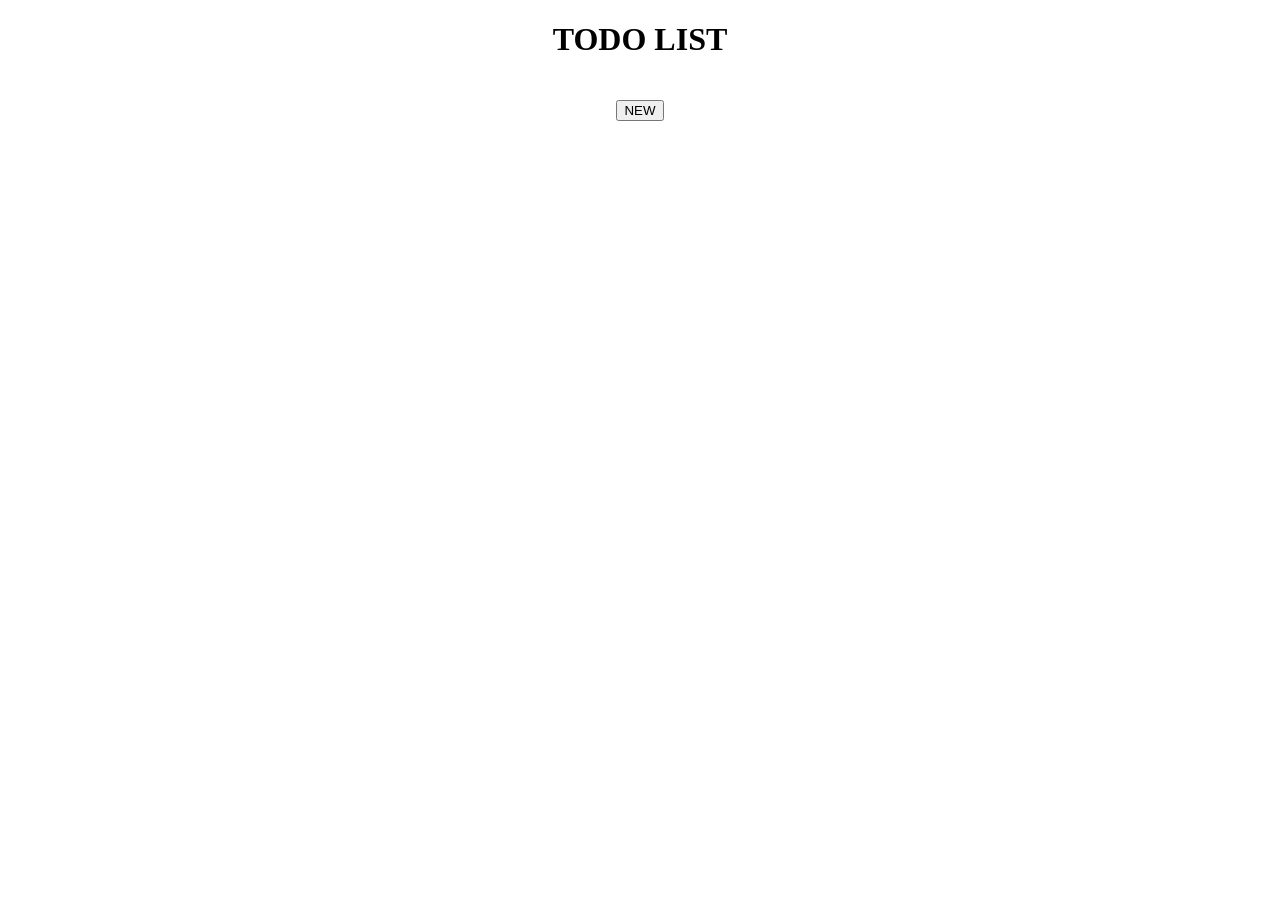
<file: cell03/ex03/index.html>
<!DOCTYPE html>
<html lang="en">

<head>
  <meta charset="UTF-8" />
  <meta name="viewport" content="width=device-width, initial-scale=1.0" />
  <title>Document</title>
  <link rel="stylesheet" href="todo.css">
</head>
<body>
  <div style="width: 100%; text-align: center">
    <h1>TODO LIST</h1>
    <div style="margin-left: auto; margin-right: auto; padding: 10px" id="ft_list"></div>
    <button onclick="create()">NEW</button>
  </div>
</body>
<script src="todo.js"></script>

</html>
</file>
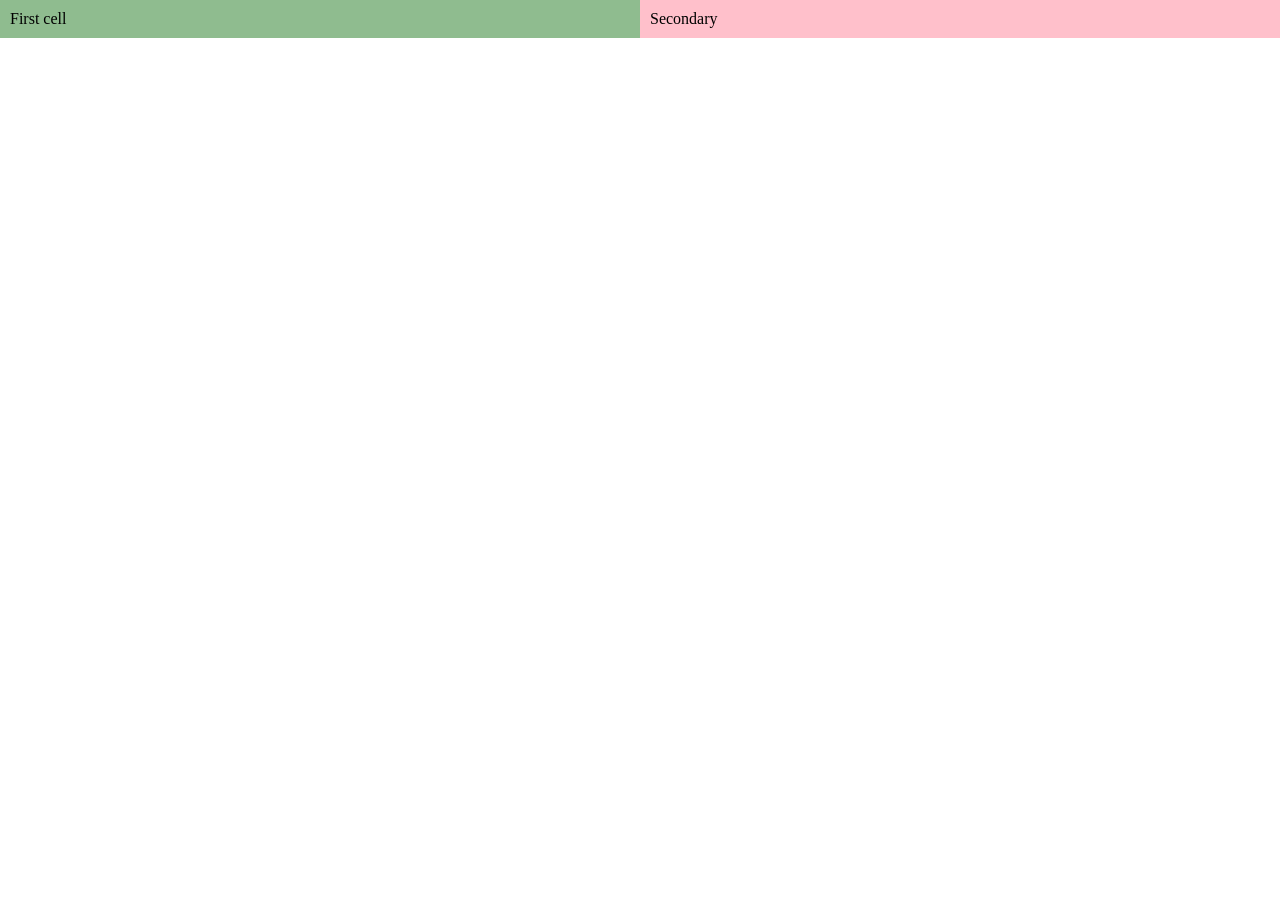
<file: cell01/ex05/tab.html>
<!DOCTYPE html>
<html lang="en">

<head>
  <meta charset="UTF-8" />
  <meta name="viewport" content="width=device-width, initial-scale=1.0" />
  <title>Document</title>
</head>
<style>
  body {
    margin: 0;
  }
</style>

<body>
  <div style="width: 100%; display: flex">
    <div style="background-color: darkseagreen; width: 100%; padding: 10px">
      First cell
    </div>
    <div style="background-color: pink; width: 100%; padding: 10px">
      Secondary
    </div>
  </div>
</body>

</html>
</file>
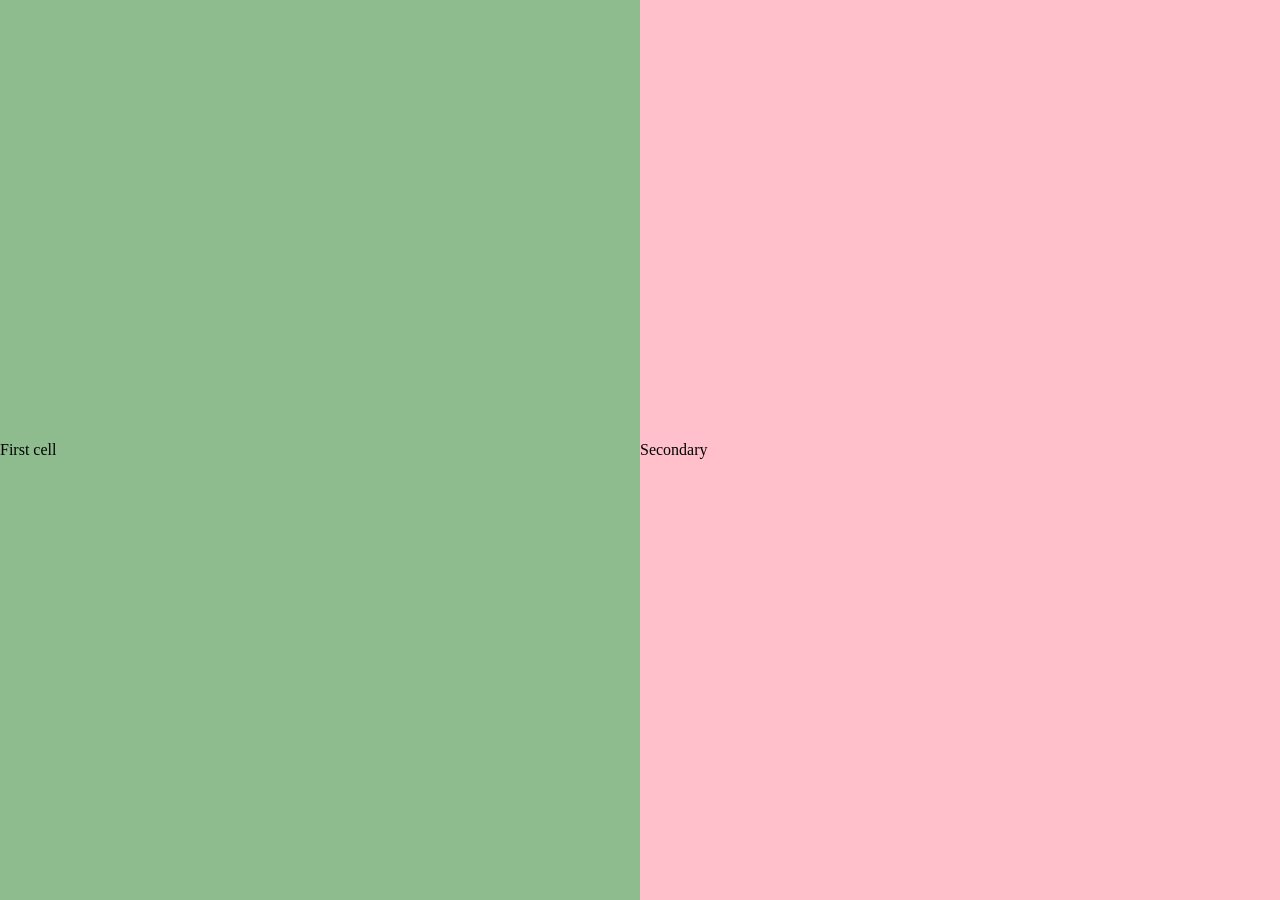
<file: cell01/ex06/responsive.html>
<!DOCTYPE html>
<html lang="en">

<head>
  <meta charset="UTF-8" />
  <meta name="viewport" content="width=device-width, initial-scale=1.0" />
  <title>Document</title>
</head>
<style>
  body {
    margin: 0;
  }

  .box {
    display: flex;
    width: 100%;
  }

  .b1,
  .b2 {
    width: 100%;
    height: 100%;
    display: flex;
    align-items: center;
    height: 100vh;
  }

  .b1 {
    background-color: darkseagreen;
  }

  .b2 {
    background-color: pink;
  }
</style>

<body>
  <div class="box">
    <div class="b1">First cell</div>
    <div class="b2">Secondary</div>
  </div>
</body>

</html>
</file>
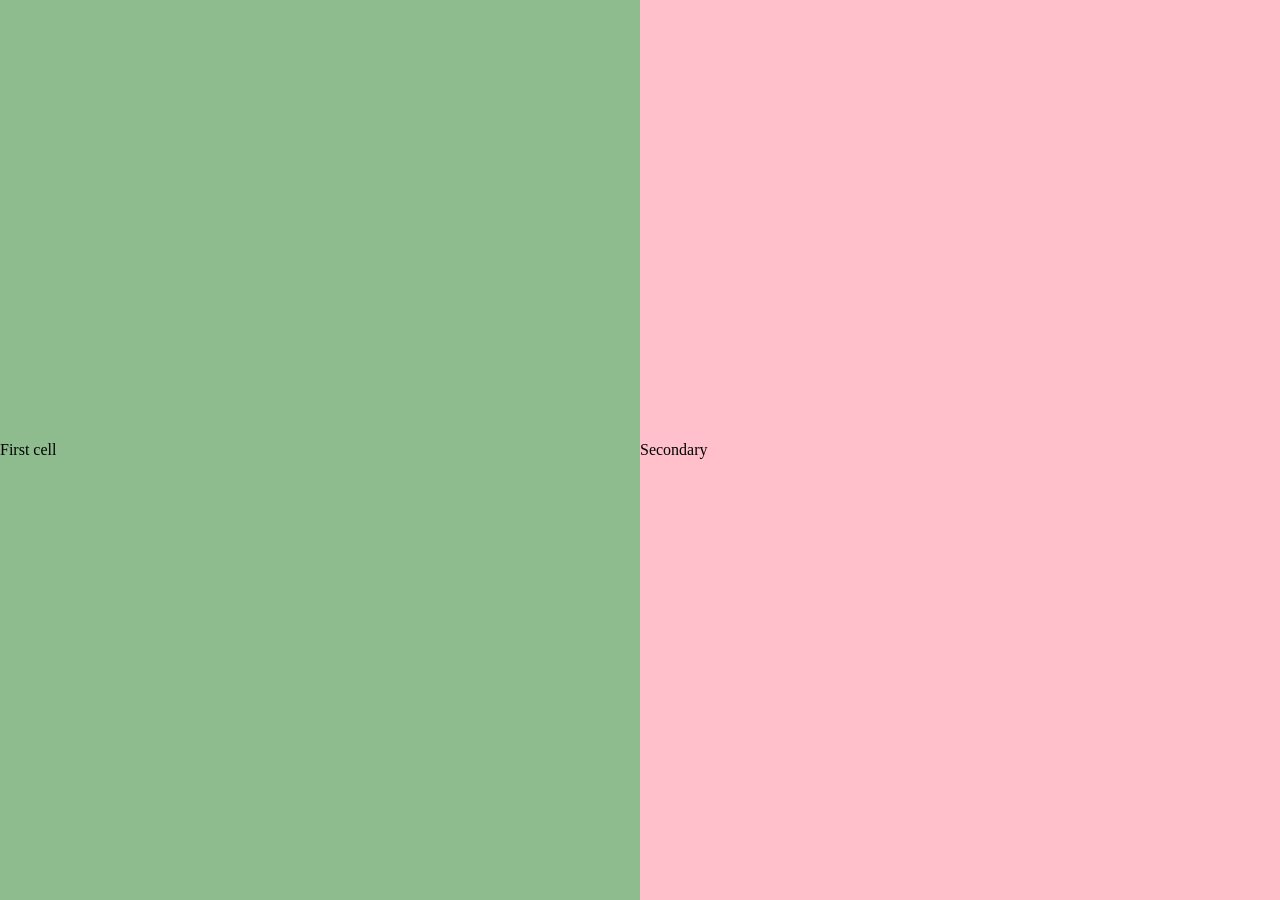
<file: cell02/ex00/responsive.html>
<!DOCTYPE html>
<html lang="en">

<head>
  <meta charset="UTF-8" />
  <meta name="viewport" content="width=device-width, initial-scale=1.0" />
  <title>Document</title>
  <link rel="stylesheet" href="responsive.css">
</head>
<body>
  <div class="box">
    <div class="b1">First cell</div>
    <div class="b2">Secondary</div>
  </div>
</body>

</html>
</file>
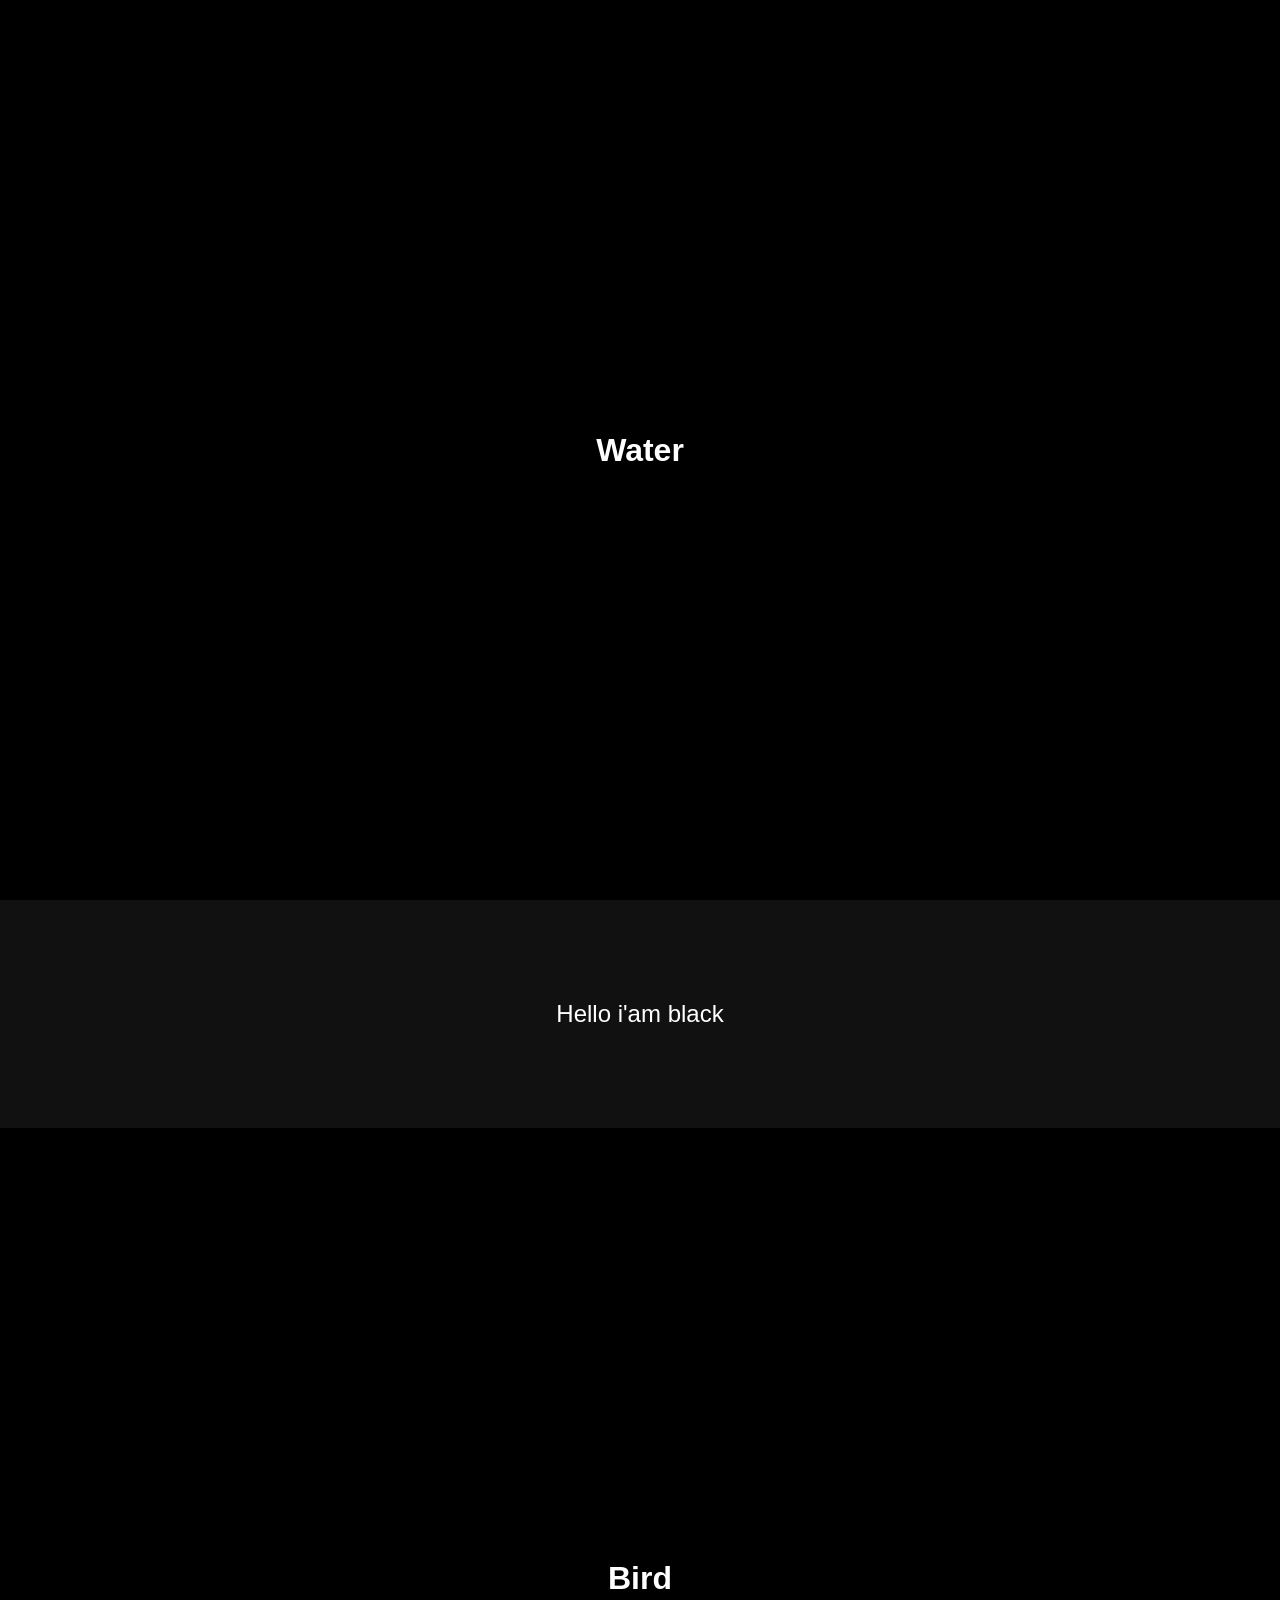
<file: cell02/ex02/parallax.html>
<!DOCTYPE html>
<html lang="en">

<head>
  <meta charset="UTF-8" />
  <meta name="viewport" content="width=device-width, initial-scale=1.0" />
  <link href="parallax.css" rel="stylesheet" />
  <title>Document</title>
</head>

<body>
  <div class="container">
    <div class="first-image">
      <h3>Water</h3>
    </div>
    <div class="content">Hello i'am black</div>
    <div class="second-image">
      <h3>Bird</h3>
    </div>
  </div>
</body>

</html>
</file>
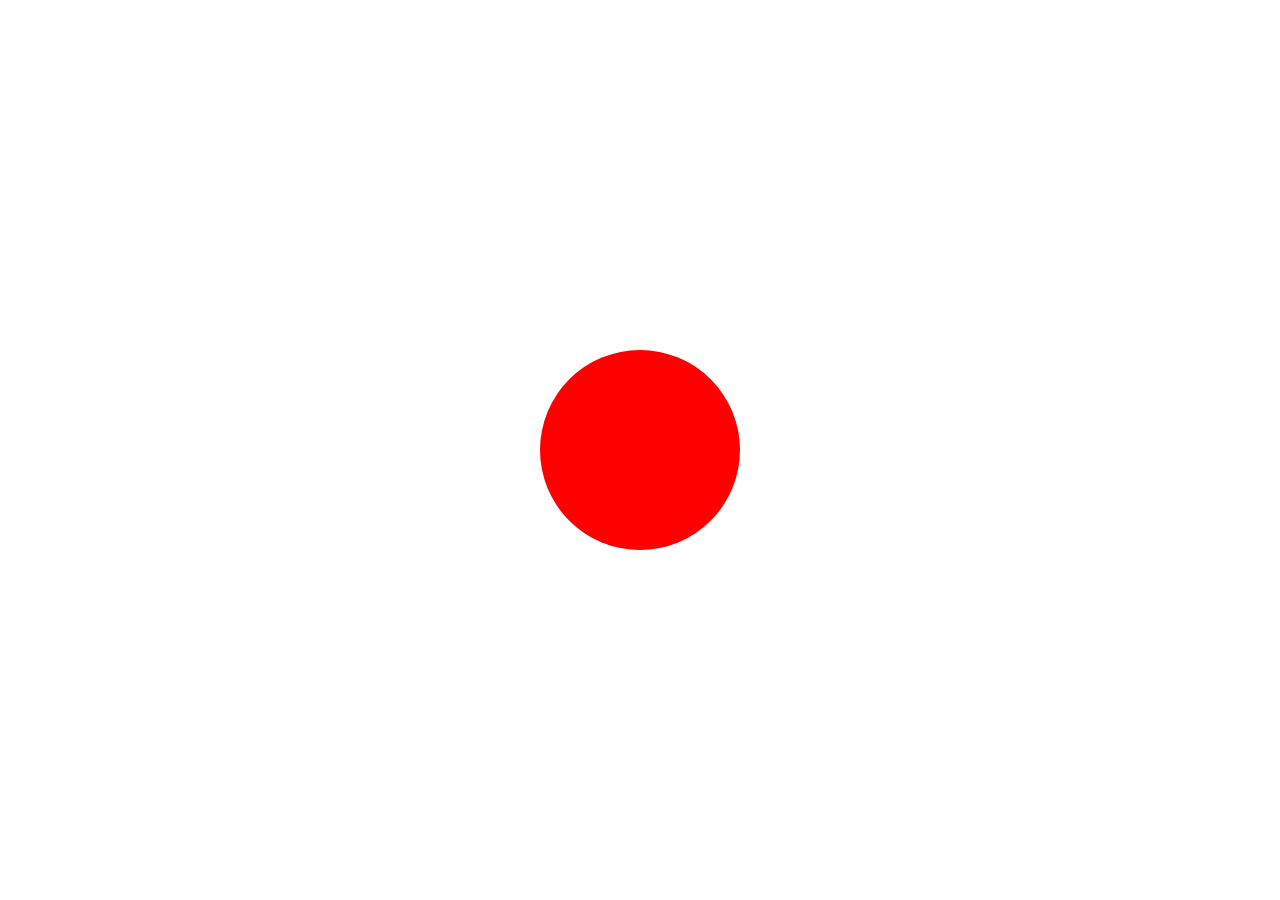
<file: cell03/ex01/balloon.html>
<!DOCTYPE html>
<html lang="en">
<head>
  <meta charset="UTF-8">
  <meta name="viewport" content="width=device-width, initial-scale=1.0">
  <title>Balloon</title>
  <link rel="stylesheet" href="balloon.css">
</head>
<body>
  <div id="balloon" aria-label="Interactive balloon"></div>

  <script src="balloon.js"></script>
</body>
</html>
</file>
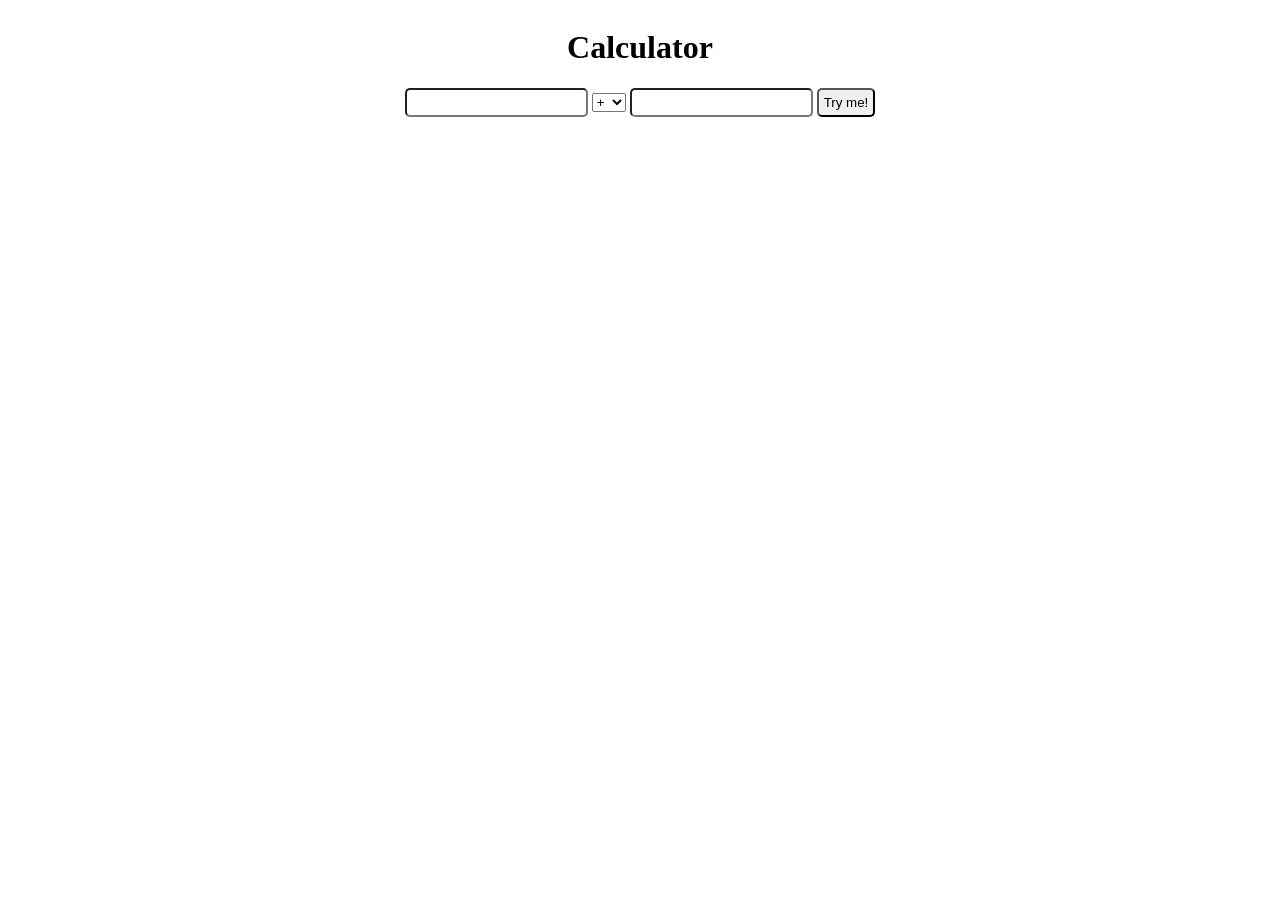
<file: cell03/ex02/calc.html>
<!DOCTYPE html>
<html lang="en">

<head>
  <meta charset="UTF-8" />
  <meta name="viewport" content="width=device-width, initial-scale=1.0" />
  <title>Document</title>
  <link href="calc.css" rel="stylesheet" />
  <script src="calc.js"></script>
</head>

<body>
  <div class="container-fluid">
    <div class="container">
      <h1>Calculator</h1>
      <form onsubmit="calculate()">
        <input type="text" id="num1" required />
        <select id="operator">
          <option value="+">+</option>
          <option value="-">-</option>
          <option value="*">*</option>
          <option value="/">/</option>
          <option value="%">%</option>
        </select>
        <input type="text" id="num2" required />
        <input type="submit" value="Try me!" />
      </form>
    </div>
  </div>
</body>

</html>
</file>
<file: cell03/ex03/todo.css>
#ft_list>div {
    margin: 10px;
    background-color: #c9c9c9;
    padding: 10px;
    border-radius: 10px;
    cursor: pointer;
  }

  #ft_list>div:hover {
    background-color: #bdbdbd;
  }
</file>
<file: cell02/ex00/responsive.css>
body {
  margin: 0;
}

.box {
  display: flex;
  width: 100%;
}

.b1,
.b2 {
  width: 100%;
  height: 100%;
  display: flex;
  align-items: center;
  height: 100vh;
}

.b1 {
  background-color: darkseagreen;
}

.b2 {
  background-color: pink;
}
</file>
<file: cell02/ex02/parallax.css>
body {
  margin: 0;
  font-family: sans-serif;
  background-color: #000;
  color: #fff;
}

.container {
  width: 100%;
  height: 100%;
}

.first-image, .second-image {
  background-size: cover;
  background-position: center;
  background-attachment: fixed;
  width: 100%;
  height: 100vh;
  display: flex;
  align-items: center;
  justify-content: center;
}

.first-image {
  background-image: url("https://images.unsplash.com/photo-1785677535400-725b852ff2e1?q=80&w=1470&auto=format&fit=crop&ixlib=rb-4.1.0&ixid=M3wxMjA3fDB8MHxwaG90by1wYWdlfHx8fGVufDB8fHx8fA%3D%3D");
}

.second-image {
  background-image: url("https://images.unsplash.com/photo-1789353287713-05b85ac6a3c3?q=80&w=765&auto=format&fit=crop&ixlib=rb-4.1.0&ixid=M3wxMjA3fDB8MHxwaG90by1wYWdlfHx8fGVufDB8fHx8fA%3D%3D");
}

h3 {
  color: #fff;
  font-size: 2rem;
}

.content {
  padding: 100px 20px;
  text-align: center;
  background-color: #111;
  font-size: 1.5rem;
}
</file>
<file: cell03/ex01/balloon.css>
* {
  box-sizing: border-box;
}

body {
  min-height: 100vh;
  margin: 0;
  display: flex;
  align-items: center;
  justify-content: center;
}

#balloon {
  width: 200px;
  height: 200px;
  border-radius: 50%;
  background-color: red;
  cursor: pointer;
}
</file>
<file: cell03/ex02/calc.css>
.container-fluid {
  width: 100%;
  display: flex;
}

.container {
  text-align: center;
  margin-left: auto;
  margin-right: auto;
}

input {
  border-radius: 5px;
  padding: 5px;
}
</file>
